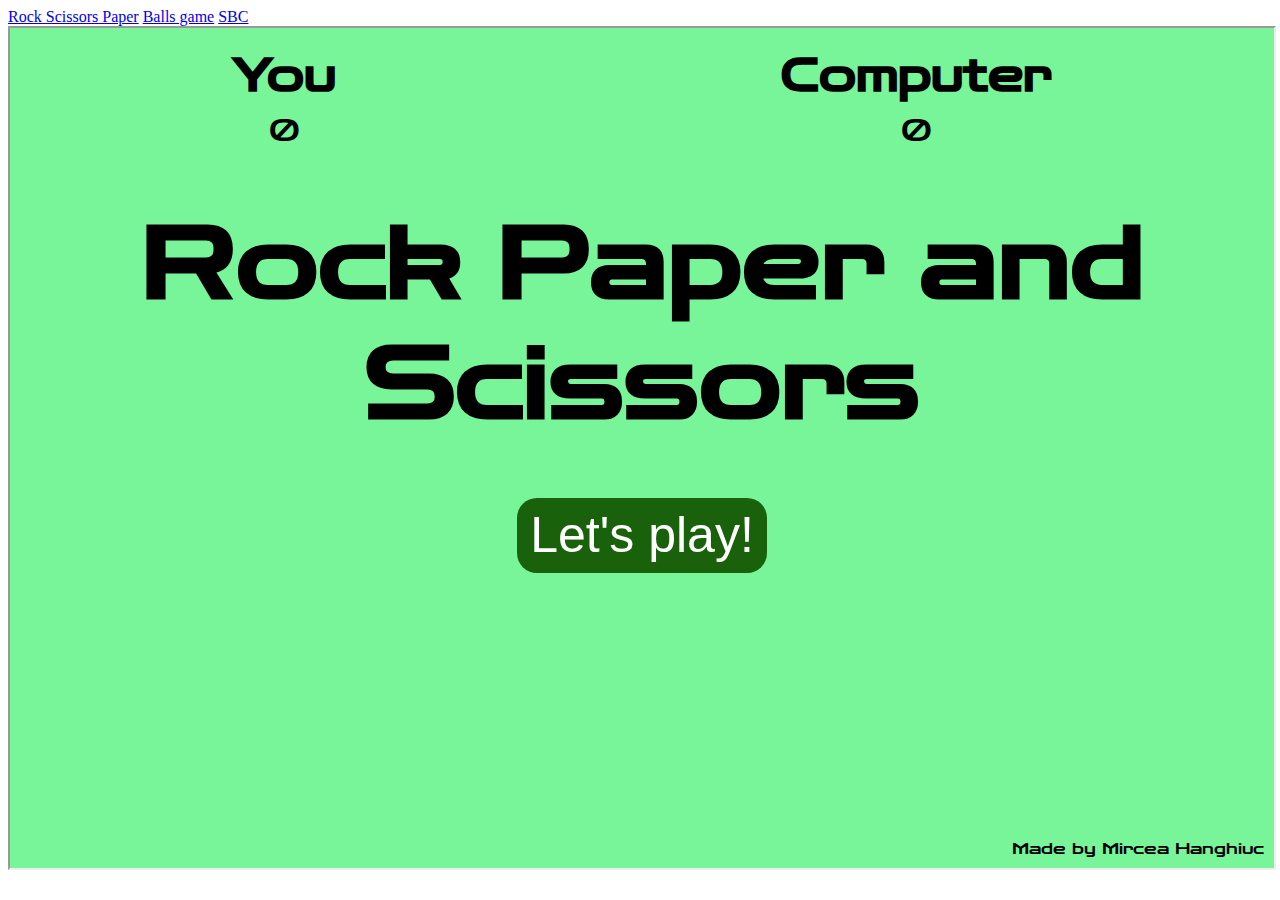
<file: index.html>
<html>
    <head>
        <script src="index.js"></script>
        <link rel="stylesheet" type="text/css" href="index.css">
    </head>
    <html src ="./rockScissorsPaper/index.html"></html>
    <file src = "./rockScissorsPaper/index.html"></file>
    <body>
        <div>
            <a href = '#' onclick='changeIframeSource("https://mirceah99.github.io/rockScissorsPaper/index.html")'>Rock Scissors Paper</a>
            <a href = '#' onclick='changeIframeSource("https://mirceah99.github.io/JavaScriptGame/index.html")'>Balls game</a>
            <a href = '#' onclick='changeIframeSource("https://mirceah99.github.io/sbcHomework/index.html")'>SBC</a>
        </div>
        <iframe src="https://mirceah99.github.io/rockScissorsPaper/index.html" id='contentLoader'></iframe>
        
    </body>
</html>
</file>
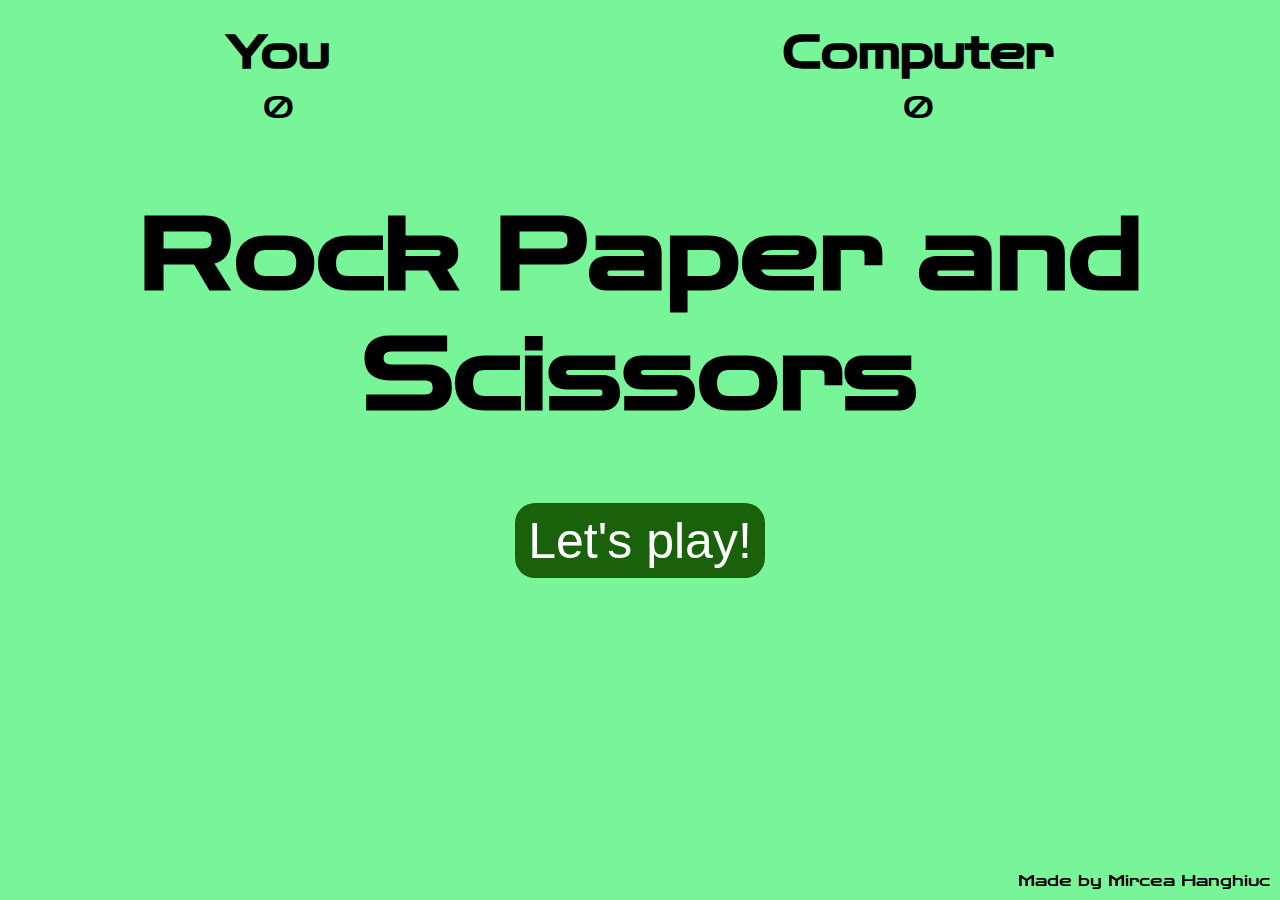
<file: rockScissorsPaper/index.html>
<!DOCTYPE html>
<html>
<head>
	<title>Rock Scissors Paper </title>
	<link rel="stylesheet" type="text/css" href="styleCSS.css">
	<link rel="preconnect" href="https://fonts.gstatic.com">
	<link href="https://fonts.googleapis.com/css2?family=Zen+Dots&display=swap" rel="stylesheet">
</head>
<body>
	<section class="game">
		<div class="score">
			 <div class="player-score">
			 	<h2>You</h2>
			 	<p>0</p>
			 </div>
			 <div class="computer-score">
			 	<h2>Computer</h2>
			 	<p>0</p>
			 	
			 	
			 </div>
		</div>
	<div class="intro">
		<h1>Rock Paper and Scissors</h1>
		<button>Let's play!</button>
	</div>
	<div class="match">
		<h2 class="winner">Chose an option </h2>	
		<div class="hands">
			<img class="player-hand" src="rock.png" alt="Player Hand">
			<img class="computer-hand"src="./rock.png" alt="Computer Hand">	
		</div>
	<div class="options">
		<button class="rock">rock</button>
		<button class="paper">paper</button>
		<button class="scissors">scissors</button>
	</div>


	</div>
	<p class="signature"> Made by Mircea Hanghiuc</p>
	</section>
<script type="text/javascript"  src="Script.js"></script>


</body>
</html>
</file>
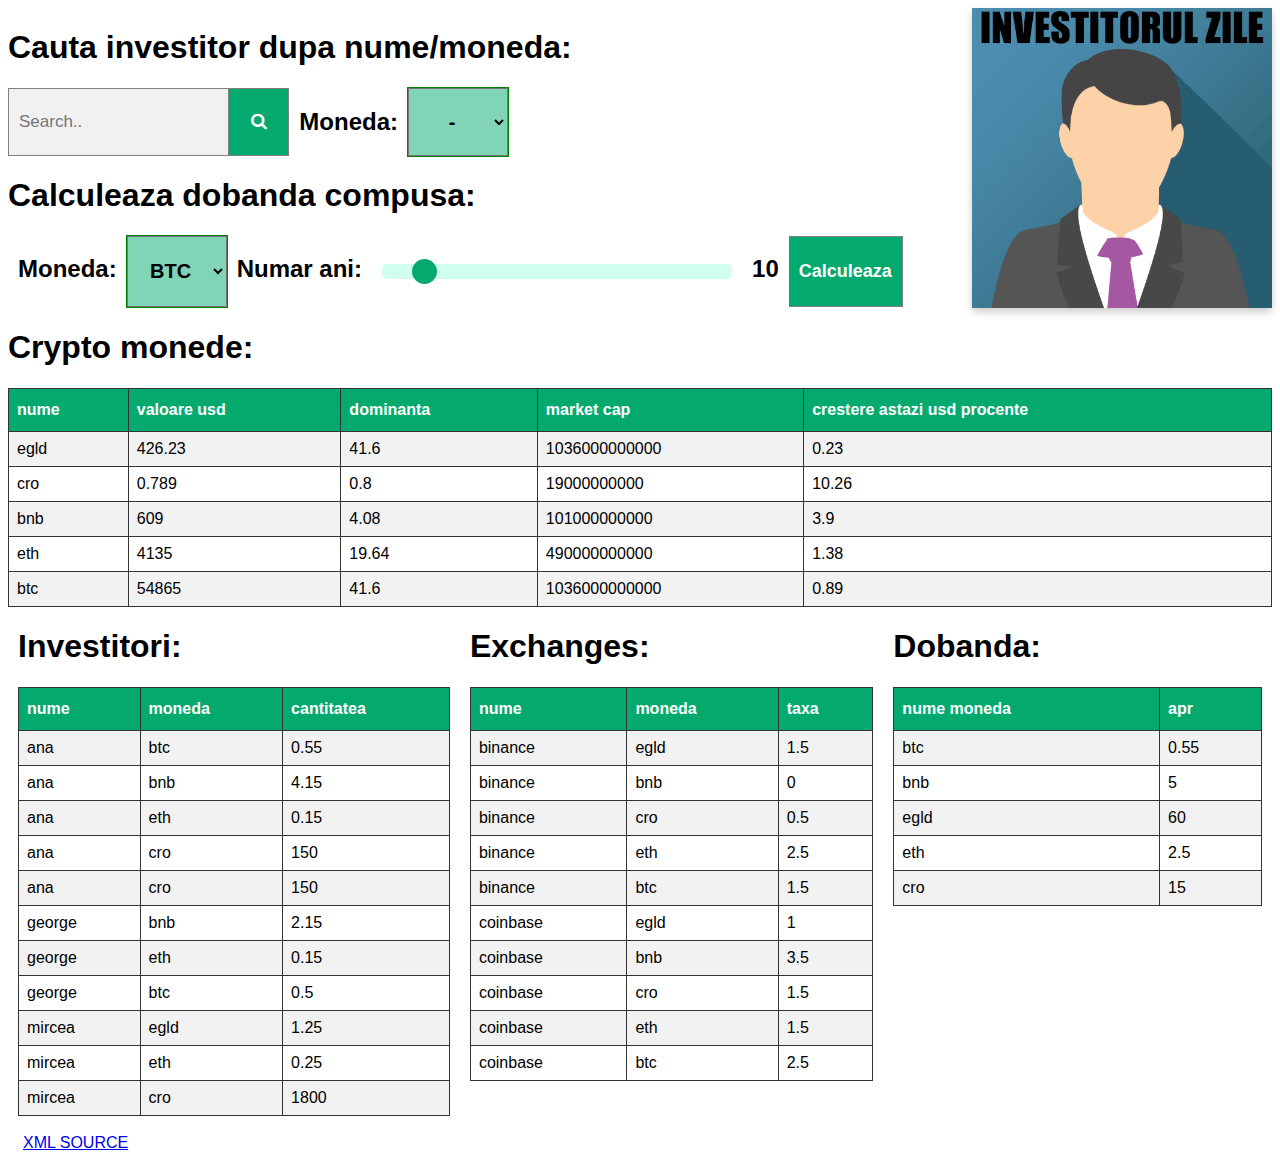
<file: sbcHomework/index.html>
<!DOCTYPE html>
<html>
<head>
<title>Proiect SBC</title>
<script src = 'xml2json.js'></script>
<script src = 'xmlText.js' defer></script>
<script src = 'index.js' defer></script>
<link rel="stylesheet" href="index.css">
<link rel="stylesheet" href="https://cdnjs.cloudflare.com/ajax/libs/font-awesome/4.7.0/css/font-awesome.min.css">
</head>
<body style="background: white;">


<div class="div-mare">


<div>

<h1>Cauta investitor dupa nume/moneda:</h1>
<form name="nume" class="example my-form" style="max-width:500px">
  <input type="text" placeholder="Search.." name="nume">
  <button type="button" onclick="cautaDupaNume()"><i class="fa fa-search"></i></button>
  <label for="country"><h2 style="padding: 0 10px;">Moneda:</h2></label>
  <select name="tipMoneda" class="my-dropdown">
    <option value="-">-</option>
    <option value="btc">BTC</option>
    <option value="bnb">BNB</option>
    <option value="eth">ETH</option>
    <option value="cro">CRO</option>
    <option value="egld">EGLD</option>
  </select>
</form>
<div id= "raspuns" style="visibility: hidden"></div>
<h1>Calculeaza dobanda compusa:</h1>
<form name="dobandaCompusa" class="example my-form" style="max-width:500px" >
  
  <label for="country"><h2 style="padding: 0 10px;">Moneda:</h2></label>
  <select name="tipMoneda" class="my-dropdown">
    <option value="btc">BTC</option>
    <option value="bnb">BNB</option>
    <option value="eth">ETH</option>
    <option value="cro">CRO</option>
    <option value="egld">EGLD</option>
  </select>
  <label for="country"><h2 style="padding: 0 10px; white-space: nowrap;">Numar ani:</h2></label>
  <input type="range" name="nrAni" min="1" max="100" value="10" class="slider" id="aniRange" >
  <h2 style="padding: 0 10px; white-space: nowrap;" id="aniP">10</h2>
  <button type="button" style="min-width: auto; font-size: 18px; font-weight: bold;" onclick="calculeazaDobanda()">Calculeaza</button>
</form>
<div id= "raspunsDobanda" style="visibility: hidden"></div>


</div>
<br>



<div class="flip-card">
  <div class="flip-card-inner">
    <div class="flip-card-front">
      <img src="investitorulZilei.png" alt="Avatar" style="width:300px;height:300px;">
    </div>
    <div class="flip-card-back">
      <h1 style="margin: 0px;" id="investitorulZilei"></h1> 
      <p>We love crypto.</p> 
      <p id = "maxProfit"></p>
      <div class="heart" style="width:100px">
      </div>
      <p>Use my <a href ="https://crypto.com/app/es83xbhp9r" target="_blank">REFERRAL LINK</a> to sign up for Crypto.com and we both get $25</p>
    </div>
  </div>
</div>


</div>




<h1>Crypto monede:</h1>
<table id="cryptoCoins" class="my-table">
    <tr>
      <th>nume</th>
      <th>valoare usd</th>
      <th>dominanta</th>
      <th>market cap</th>
      <th>crestere astazi usd procente</th>
    </tr>
</table>
<div class= "more-tables" >
  <div class="grow">
  <h1>Investitori:</h1>
    <table id="investitori" class="my-table">
        <tr>
          <th>nume</th>
          <th>moneda</th>
          <th>cantitatea</th>
        </tr>
    </table>
  </div>
  <div class="grow">
  <h1>Exchanges:</h1>
  <table id="exchange" class="my-table">
      <tr>
        <th>nume</th>
        <th>moneda</th>
        <th>taxa</th>
      </tr>
  </table>
  </div>
  <div class="grow">
    <h1>Dobanda:</h1>
    <table id="dobanda" class="my-table">
        <tr>
          <th>nume moneda</th>
          <th>apr</th>
        </tr>
    </table>
    </div>
</div> 
<br>
<a style="padding: 0px 15px;" href ="https://mirceah99.github.io/sbcHomework/tema2.xml" target="_blank">XML SOURCE</a>
</body>
</html>
</file>
<file: index.css>
#contentLoader {
    background-color: brown;
    height: 95%;
    width: 100%;
}
.menuElement{
    margin-left: 20px;
}
</file>
<file: rockScissorsPaper/styleCSS.css>
* {
	margin: 0;
	padding: 0;
	box-sizing: border-box; 
}

section { 

	background: rgb(120, 245, 153);
	height: 100vh;
	font-family: 'Zen Dots', cursive;
 }
 .score { 

 	/*color */
 	height: 18vh;
 	display: flex;
 	justify-content: space-around;
 	align-items: center;
 	font-size: 30px;
  }
  .score p{
  	text-align: center;
  	padding: 10px;
  }

  .intro { 
  	background: rgb(120, 245, 153);
  	height: 50vh;
  	display: flex;
  	flex-direction: column;
  	align-items: center;
  	justify-content: space-around;
  	font-size: 50px; 
  	text-align: center;
    transition: 0.9s ease;
   }
   .intro button,
   .match button {
    width:  250px;
    height: 75px; 
    background: rgb(25, 97, 11);
    border: none;
    border-radius: 20px;
    color: white;
    font-size: 50px;

   }

   .match{

    background: rgb(159, 226, 191);
    font-size: 50px;
    position: absolute;
    width: 100%;
    height:  70%;
    transform: translate(0%,-70%);
    opacity: 0;
    pointer-events: none;
    transition: 0.5s ease;
    transition-delay: 0.9s;


   }
   .winner{

    text-align: center;
   }

   .hands{
    display: flex;
    justify-content: space-around;
   }

   .options { 
      display:  flex;
      justify-content: space-around;

    }
    .player-hand
    {
      transform: rotateY(180deg);
    }

    div.fadeOut { 

      opacity: 0;
      pointer-events: none;

     }
     div.fadeIn
     {
      opacity: 1;
      pointer-events: all;
     }


     @keyframes shakePlayer
     {
      0%{ transform: rotateY(180deg) translate(-50px); 
      }
      15%{ transform: rotateY(180deg) translate(0px); 
      }
      30%{ transform: rotateY(180deg) translate(-50px); 
      }
      50%{ transform: rotateY(180deg) translate(0px); 
      }
      75%{ transform: rotateY(180deg) translate(-50px); 
      }
      100%{ transform: rotateY(180deg) translate(0px); 
      }
     }
      @keyframes shakeComputer
     {
      0%{ transform: translate(-50px); 
      }
      15%{ transform: translate(0px); 
      }
      30%{ transform: translate(-50px); 
      }
      50%{ transform: translate(0px); 
      }
      75%{ transform: translate(-50px); 
      }
      100%{ transform: translate(0px); 
      }
     }
.signature { 
   position: fixed;
  left: 0;
  bottom: 0;
  width: 100%;
  text-align: right;
  margin: 10px;
  padding-right:  20px;

 }
</file>
<file: sbcHomework/index.css>
.my-table {
    font-family: Arial, Helvetica, sans-serif;
    border-collapse: collapse;
    width: 100%;
  }
  
  .my-table td, .my-table th {
    border: 1px solid #333;
    padding: 8px ;
  }
  
  .my-table tr:nth-child(even){background-color: #f2f2f2;}
  
  .my-table tr:hover {background-color: #ddd;}
  
  .my-table th {
    padding-top: 12px;
    padding-bottom: 12px;
    text-align: left;
    background-color: #04AA6D;
    color: white;
  }
  .more-tables {
      display: flex;
      align-items: flex-start;
  }
  .grow{
    flex-grow: 1;
    margin: 0px 10px;
  }
  body {
    font-family: Arial;
  }
  
  * {
    box-sizing: border-box;
  }
  
  form.example input[type=text] {
    padding: 10px;
    font-size: 17px;
    border: 1px solid grey;
    float: left;
    min-width: 200px;
    background: #f1f1f1;
  }
  
  form.example button {
    float: left;
    min-width: 60px;
    padding: 10px;
    background: #04AA6D;
    color: white;
    font-size: 17px;
    border: 1px solid grey;
    border-left: none;
    cursor: pointer;
  }
  
  form.example button:hover {
    background: #04AA6D;
  }
  
  form.example::after {
    content: "";
    clear: both;
    display: table;
  }
  .my-form{
    display: flex;
    justify-content: flex-start;

  }
  .my-dropdown{
    min-width: 100px;
    text-align: center;
    font-size: 20px;
    font-weight: bold;
    background: #04aa6d80;
    outline: 1.5px solid green;
  }


  .slider {
    margin: 28px 10px;
    -webkit-appearance: none;
    min-width: 350px;
    height: 15px;
    border-radius: 5px;
    background: #6cffc94f;
    outline: none;
    opacity: 1;
    padding: ;
    -webkit-transition: .2s;
    transition: opacity .2s;
  }
  
  .slider::-webkit-slider-thumb {
    -webkit-appearance: none;
    appearance: none;
    width: 25px;
    height: 25px;
    border-radius: 50%;
    background: #04AA6D;
    cursor: pointer;
  }
  
  .slider::-moz-range-thumb {
    width: 25px;
    height: 25px;
    border-radius: 50%;
    background: #04AA6D;
    cursor: pointer;
  }


  .flip-card {
    background-color: transparent;
    width: 300px;
    height: 300px;
    perspective: 1000px;
  }
  
  .flip-card-inner {
    position: relative;
    width: 100%;
    height: 100%;
    text-align: center;
    transition: transform 0.6s;
    transform-style: preserve-3d;
    box-shadow: 0 4px 8px 0 rgba(0,0,0,0.2);
  }
  
  .flip-card:hover .flip-card-inner {
    transform: rotateY(180deg);
  }
  
  .flip-card-front, .flip-card-back {
    position: absolute;
    width: 100%;
    height: 100%;
    -webkit-backface-visibility: hidden;
    backface-visibility: hidden;
  }
  
  .flip-card-front {
    background-color: #bbb;
    color: black;
  }
  
  .flip-card-back {
    background-color: #04AA6D;
    color: white;
    transform: rotateY(180deg);
  }


  .heart {
    width:200px;
    background:
     radial-gradient(circle at 60% 65%, white 64%, transparent 65%) top left,
     radial-gradient(circle at 40% 65%, white 64%, transparent 65%) top right,
     linear-gradient(to bottom left, white 43%,transparent 43%) bottom left ,
     linear-gradient(to bottom right,white 43%,transparent 43%) bottom right;
    background-size:50% 50%;
    background-repeat:no-repeat;
    display:inline-block;
  }
  .heart::before {
    content:"";
    display:block;
    padding-top:100%;
  }
  .div-mare {
    display: flex;
    justify-content: space-between;
  }
</file>
